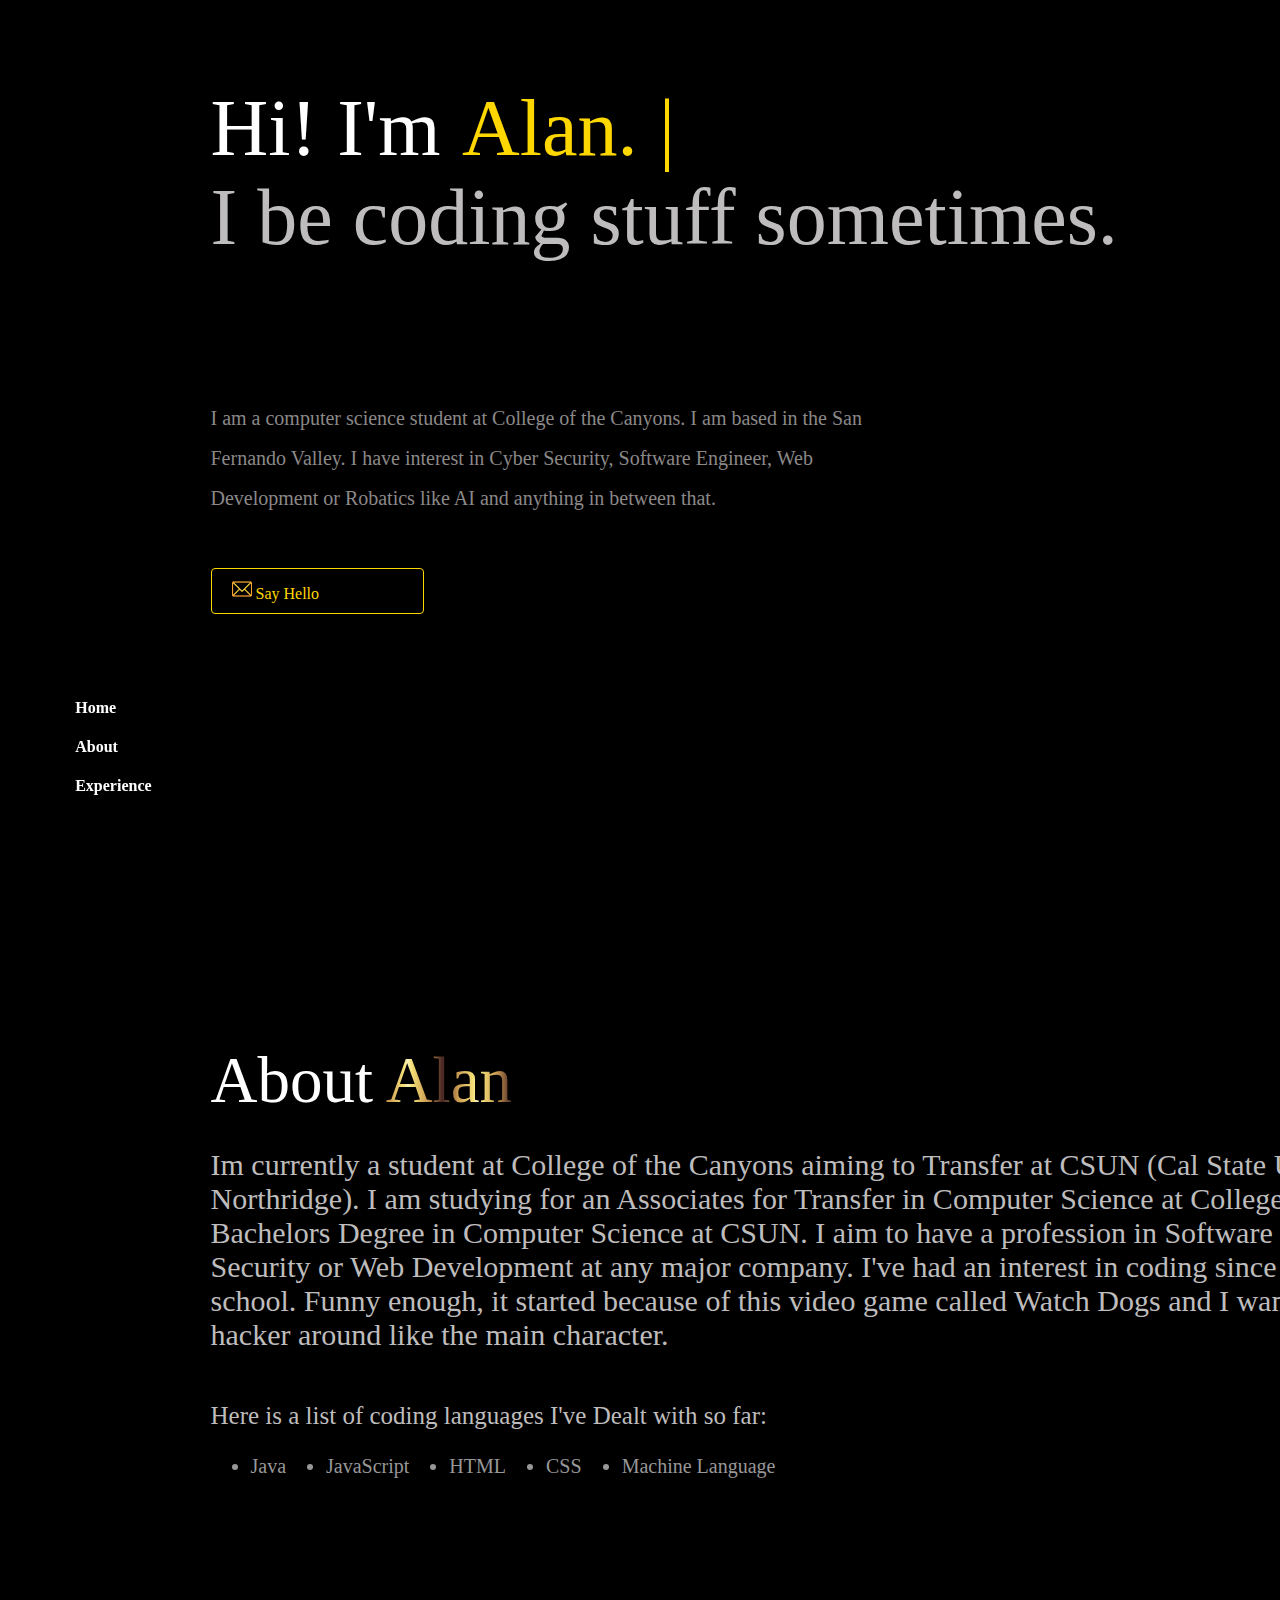
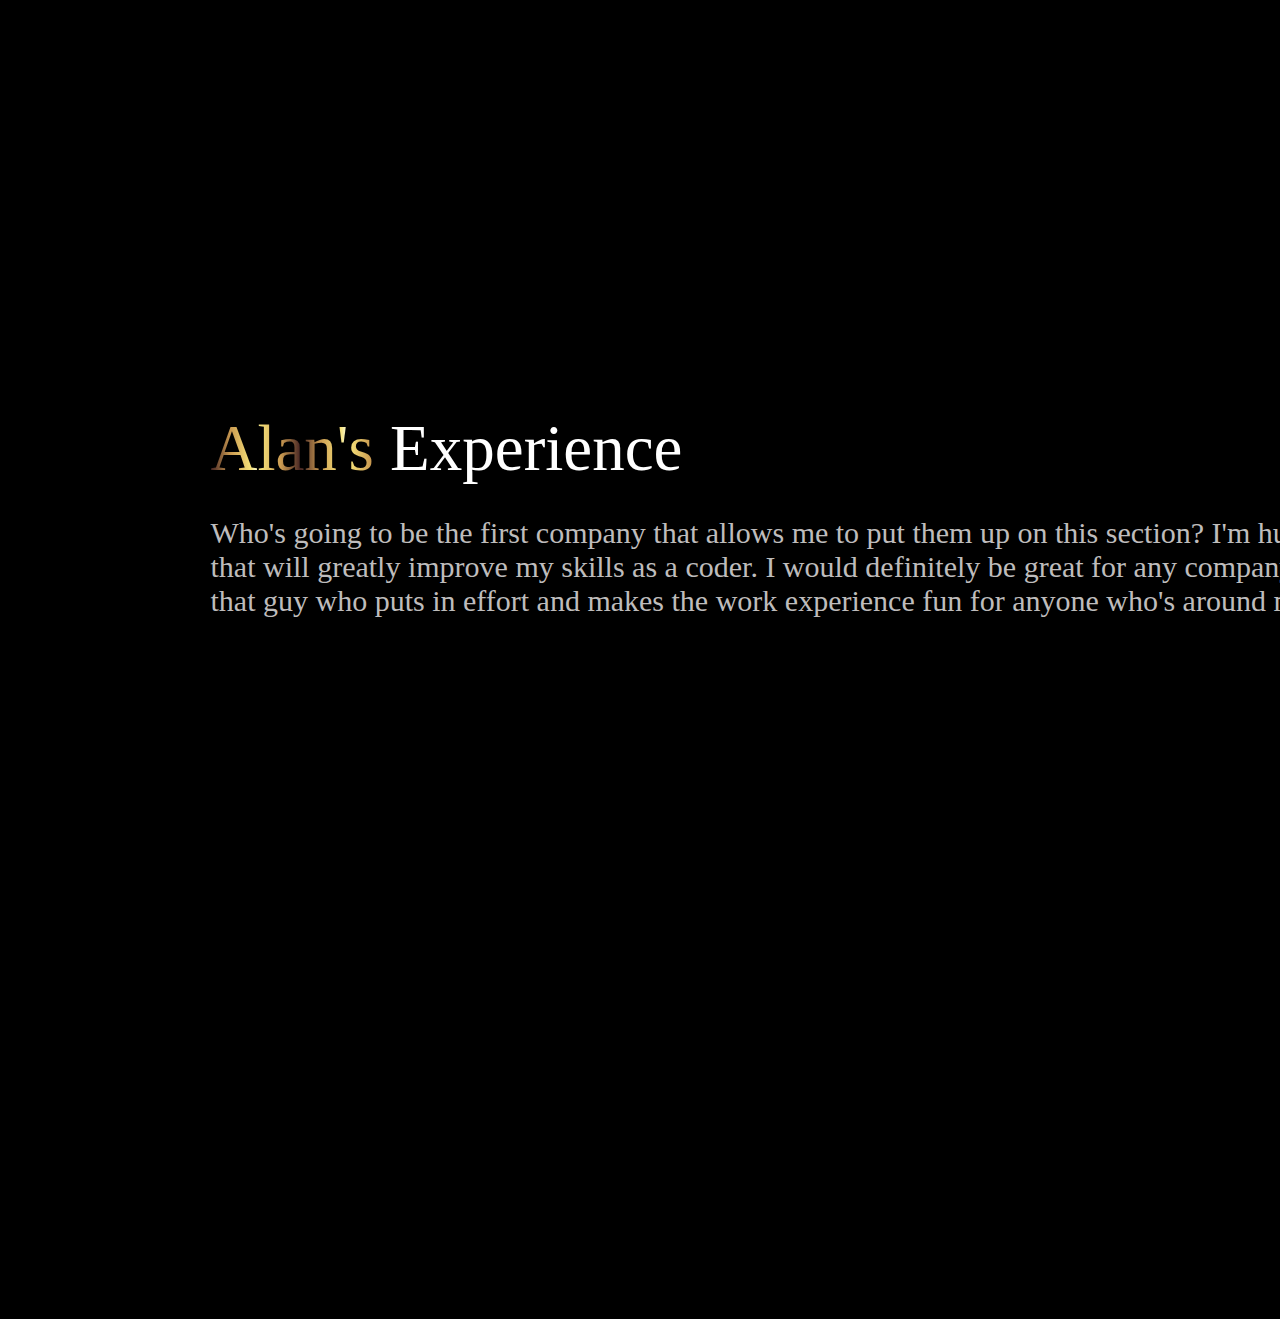
<file: index.html>
<!DOCTYPE html>
<html>
    <head>
        <meta name="viewport" content="width=device-width,initial-scale=1">
        <link href="https://cdn.jsdelivr.net/npm/bootstrap@5.0.2/dist/css/bootstrap.min.css" rel="stylesheet" integrity="sha384-EVSTQN3/azprG1Anm3QDgpJLIm9Nao0Yz1ztcQTwFspd3yD65VohhpuuCOmLASjC" crossorigin="anonymous">
        <link href="Alan.css" rel="stylesheet">
        <link href="Nav.css" rel="stylesheet">
        <link href="About.css" rel="stylesheet">
        <link href="Experience.css" rel="stylesheet">
    </head>
    
    <title> Alan </title>

    <body>
       <!-- First page on the website-->
   
            <section class="WebsiteContent">
                        <section id="TitlePage">
                            <div class="introduction"> 
                            <span id="name"> Hi! I'm</span> <span class="Alan">Alan.</span>
                            <span class='Cursor Cursor--blinking'>|</span>

                            
                            </div>
                                <div class="about-me">
                                    <p class="me">I be coding stuff sometimes.</p>
                                </div>
                                <div id="me-summary">
                                    <p class="me-summary">
                                    I am a computer science student at College of the Canyons. I am based in the San Fernando Valley. I have interest in Cyber Security, Software Engineer, Web Development or Robatics like AI and anything in between that. 
                                </p>
                                </div>
                                <a class="contact-mail" href="mailto:alanruizz0207@gmail.com">
                                    <img src="email.png" class="email-image">
                                    Say Hello</a> 
                        </section>
                        <section id="about">
                            <div class="about-title">
                                <span>About</span><span class="about-alan wave"> Alan</span>
                            </div>
                            <p class="about-summary">
                                Im currently a student at College of the Canyons aiming to Transfer at CSUN (Cal State University of Northridge). 
                                I am studying for an Associates for Transfer in Computer Science at College of the Canyons and a Bachelors Degree in Computer Science at CSUN. 
                                I aim to have a profession in Software Engineering, Cyber Security or Web Development at any major company. 
                                I've had an interest in coding since I was in middle school. Funny enough, it started because of this video game called Watch Dogs
                                and I wanted to be the best hacker around like the main character.
                            </p>
                            <p class="about-langs">
                                Here is a list of coding languages I've Dealt with so far:
                                <ul class="langs">
                                    <li>
                                    Java
                                </li>
                                <li>
                                    JavaScript
                                </li>
                                <li>
                                    HTML
                                </li>
                                <li>
                                    CSS
                                </li>
                                <li>
                                    Machine Language
                                </li>
                                </ul>
                                
                            </p>

                        </section>
                        <section id="Experience">
                            <div class="Experience-title">
                                <span class="Alans">Alan's </span><span class="Experience">Experience</span>
                            </div>
                            <div id="Experience-summary ">
                                <p class="Experience-summary">
                                    Who's going to be the first company that allows me to put them up on this section? I'm hungry for <b>Experience</b>
                                    that will greatly improve my skills as a coder. I would definitely be great for any company to pick me up. 
                                    I'm that guy who puts in effort and makes the work experience fun for anyone who's around me. 
                                </p>
                            </div>

                        </section>
                            <section class="nav">
                                <div class="nav-links">
                                    <a href="#TitlePage" class="Home-link">Home</a>
                                <a href="#about" class="about-link">About</a>
                                <a href="#Experience" class="Experience-link">Experience</a>
                                </div>
                                
                            </section>
            </section> 
        
    </body>
</html>
</file>
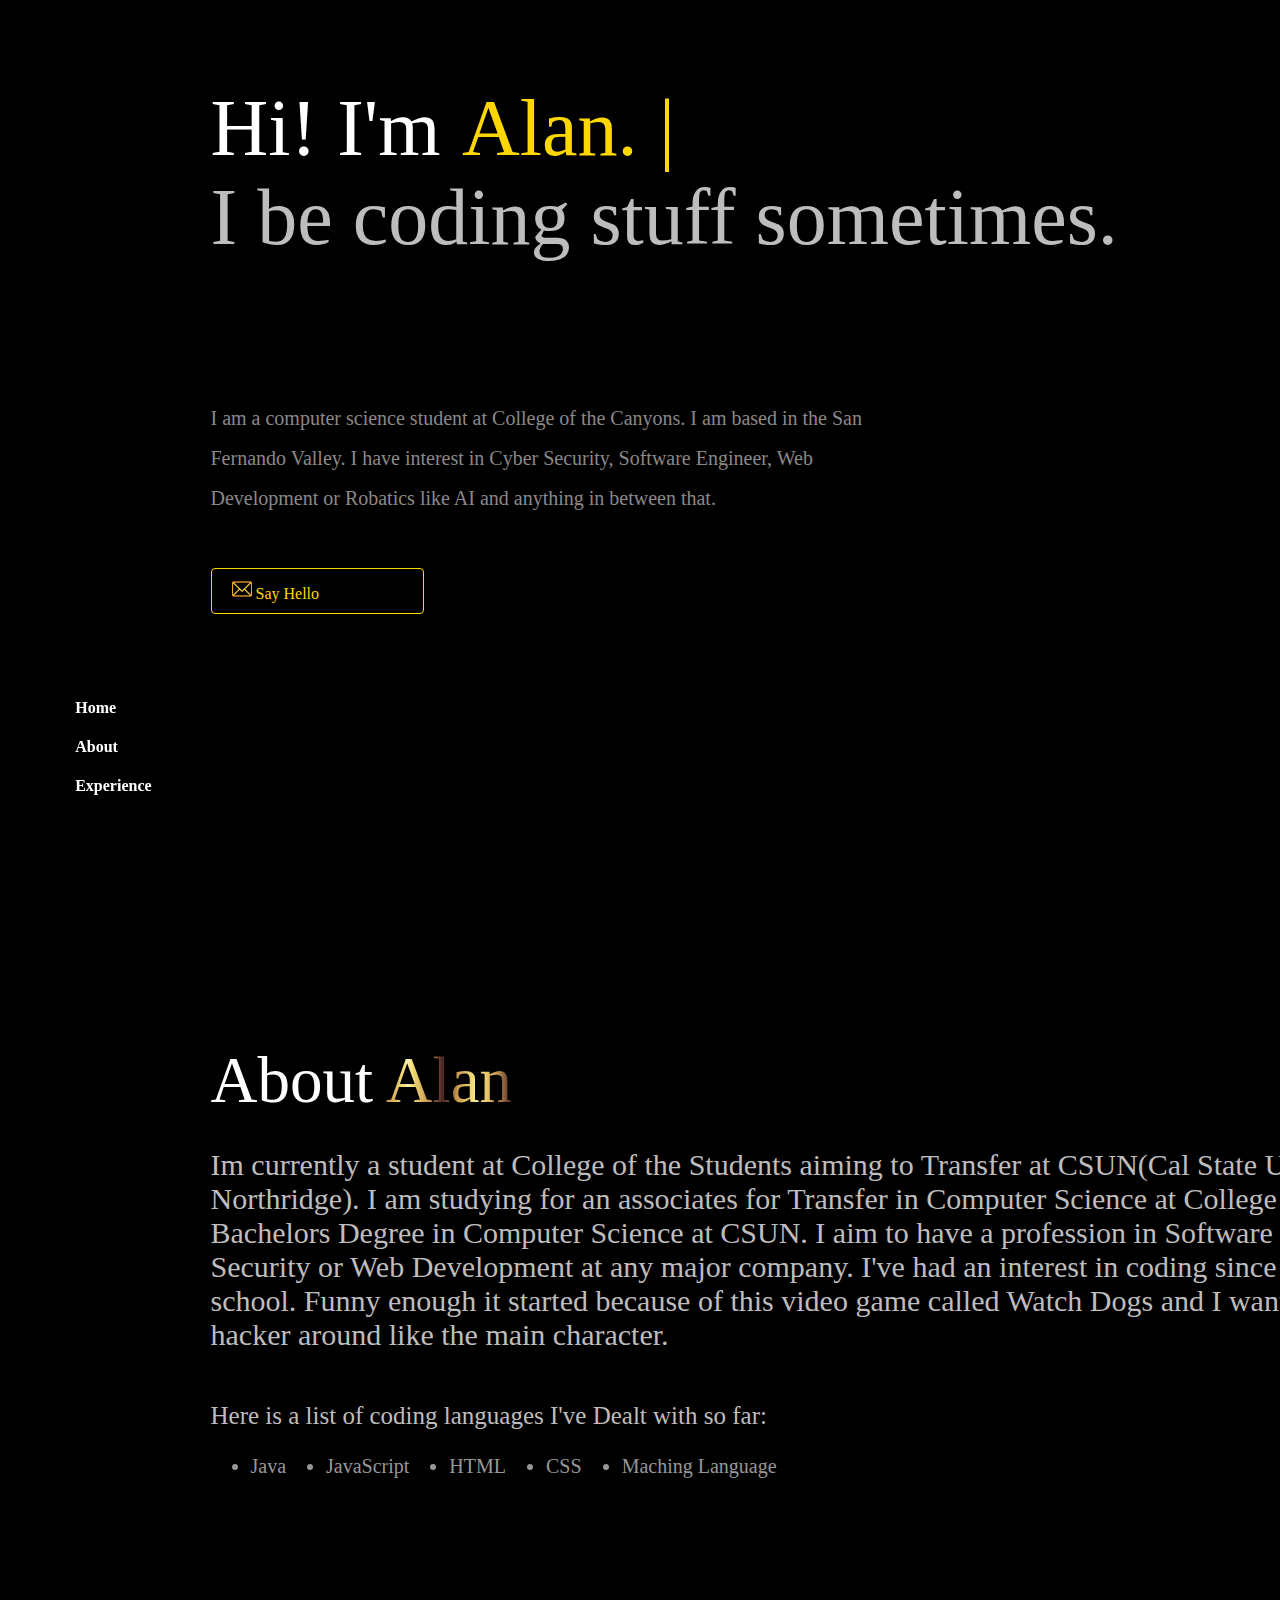
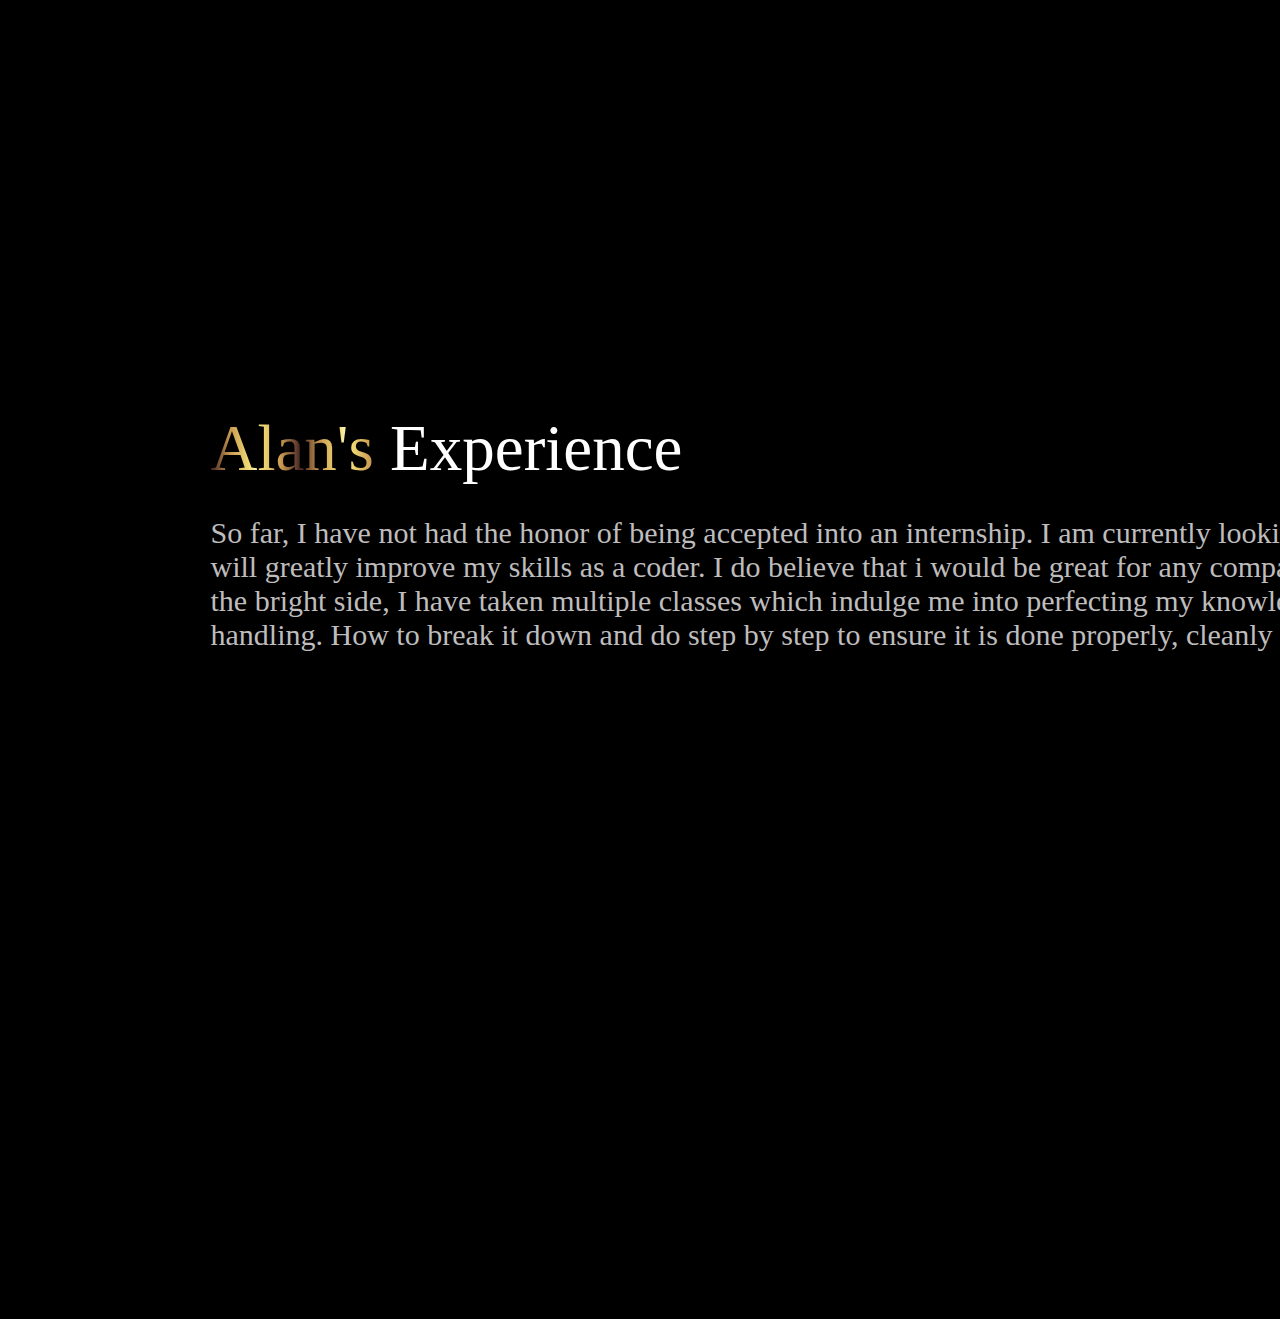
<file: Alan.html>
<!DOCTYPE html>
<html>
    <head>
        <meta name="viewport" content="width=device-width,initial-scale=1">
        <link href="https://cdn.jsdelivr.net/npm/bootstrap@5.0.2/dist/css/bootstrap.min.css" rel="stylesheet" integrity="sha384-EVSTQN3/azprG1Anm3QDgpJLIm9Nao0Yz1ztcQTwFspd3yD65VohhpuuCOmLASjC" crossorigin="anonymous">
        <link href="Alan.css" rel="stylesheet">
        <link href="Nav.css" rel="stylesheet">
        <link href="About.css" rel="stylesheet">
        <link href="Experience.css" rel="stylesheet">
    </head>

    <body>
       <!-- First page on the website-->
   
            <section class="WebsiteContent">
                        <section id="TitlePage">
                            <div class="introduction"> 
                            <span id="name"> Hi! I'm</span> <span class="Alan">Alan.</span>
                            <span class='Cursor Cursor--blinking'>|</span>

                            
                            </div>
                                <div class="about-me">
                                    <p class="me">I be coding stuff sometimes.</p>
                                </div>
                                <div id="me-summary">
                                    <p class="me-summary">
                                    I am a computer science student at College of the Canyons. I am based in the San Fernando Valley. I have interest in Cyber Security, Software Engineer, Web Development or Robatics like AI and anything in between that. 
                                </p>
                                </div>
                                <a class="contact-mail" href="mailto:alanruizz0207@gmail.com">
                                    <img src="email.png" class="email-image">
                                    Say Hello</a> 
                        </section>
                        <section id="about">
                            <div class="about-title">
                                <span>About</span><span class="about-alan wave"> Alan</span>
                            </div>
                            <p class="about-summary">
                                Im currently a student at College of the Students aiming to Transfer at CSUN(Cal State University of Northridge). 
                                I am studying for an associates for Transfer in Computer Science at College of the Canyons and a Bachelors Degree in Computer Science at CSUN. 
                                I aim to have a profession in Software Engineering, Cyber Security or Web Development at any major company. 
                                I've had an interest in coding since I was in middle school. Funny enough it started because of this video game called Watch Dogs
                                and I wanted to be the best hacker around like the main character.
                            </p>
                            <p class="about-langs">
                                Here is a list of coding languages I've Dealt with so far:
                                <ul class="langs">
                                    <li>
                                    Java
                                </li>
                                <li>
                                    JavaScript
                                </li>
                                <li>
                                    HTML
                                </li>
                                <li>
                                    CSS
                                </li>
                                <li>
                                    Maching Language
                                </li>
                                </ul>
                                
                            </p>

                        </section>
                        <section id="Experience">
                            <div class="Experience-title">
                                <span class="Alans">Alan's </span><span class="Experience">Experience</span>
                            </div>
                            <div id="Experience-summary ">
                                <p class="Experience-summary">
                                    So far, I have not had the honor of being accepted into an internship. I am currently looking for Experience
                                    that will greatly improve my skills as a coder. I do believe that i would be great for any company to pick me up. 
                                    On the bright side, I have taken multiple classes which indulge me into perfecting my knowledge on project handling. 
                                    How to break it down and do step by step to ensure it is done properly, cleanly and smoothly. 
                                </p>
                            </div>

                        </section>
                            <section class="nav">
                                <div class="nav-links">
                                    <a href="#TitlePage" class="Home-link">Home</a>
                                <a href="#about" class="about-link">About</a>
                                <a href="#Experience" class="Experience-link">Experience</a>
                                </div>
                                
                            </section>
            </section> 
        
    </body>
</html>
</file>
<file: Alan.css>
/*this is the css code fot the .TitlePage section*/

body{
    background-image:url();
    background-color: black;
    width:max-content;
    overflow-x: hidden;
    
}

#TitlePage{
     padding-top: 5%;
     padding-left: 15%;
    display: flex;
    flex-direction: column;
    min-height: 100vh;
 }

.Alan{
    font-size: 80px;
    color: gold;
}


#name{
    font-size: 80px;
    color:white;
    
}



.introduction{
    position: relative;
    margin: 0;
    width: 80%;
    font-size: 86px; 
    height: 86px;
}


.Cursor, .Cursor--blinking{
    color: gold;
    font-size: 80px;
    opacity: 1;
     animation: blink 1s linear infinite;
}

@keyframes blink {
    0% {
      opacity: 1; }
    50% {
      opacity: 0; }
    100% {
      opacity: 1; 
    }
 }

 .about-me{
     margin: 0;
     width: 80%;
     font-size: 80px;
     color: rgb(190, 188, 188);
     
 }

 .me{
    margin-top: 10px;
     width: 200%;
     height: 86px;
     
 }

 #me-summary{
     margin-top: 40px;
     width: 80%;
 }

 .me-summary{
     color: rgb(139, 136, 136);
     width: 700px; 
     font-size: 20px;
     line-height: 40px;
 }
 .contact-mail{
     border: 1px solid gold;
     border-radius: 4px;
     padding: 10px 20px;
     color: gold;
     text-decoration: none;
     width: 19vh;
     margin-top: 30px;
     
 }
 
 .contact-mail:hover{
     color: rgb(170, 170, 170);
     background-color: rgba(153, 150, 150, 0.329);
 }
 .email-image{
     width: 20px;
     height: 20px;
 }
 .email-image:hover{
    color: rgb(170, 170, 170); 
 }

@media only screen and (max-width:700px){
    #TitlePage{
        text-align: center;
        padding: 0px;
        margin: 0;
    }
   .introduction{
       position: relative;
       width: 699px;
        text-align: center;
        margin: 0;
        height: unset;
        padding-top: 50px;
   }
   #name{
        font-size: 75px;
        margin: unset;
        text-align: center;

   }
   .Alan{
       font-size: 75px;
       margin: unset;
       
   }
   .about-me{
       font-size: 35px;
       width: 699px;
       text-align: center;
       align-items: center;
   }
   .me{
       width: unset;
       padding-top: 30px;
   }
   #me-summary{
       margin: 0;
       text-align: center;
       font-size: 30px;
       width: 699px;
   }
   .me-summary{
       font-size: 30px;
       line-height: 50px;
       width: unset;
       padding-right: 10px;
       padding-left: 50px;
       padding-right: 50px;

   }
   .contact-mail{
    align-self: center;
       
   }
}
</file>
<file: Nav.css>
.nav{
    display: flex;
  flex-direction: column;
  align-items: flex-start;
  position: fixed;
  right: auto;
  padding-left: 5%;
  bottom: 10%;
    
}
.nav-links{
    display: flex;
    flex-direction: column;
    text-align: left;
    letter-spacing: 0;
    line-height: 4vh;
    font-size: 16px;
    padding: .2em;
    font-weight: 700; 
}

a{
    color: white;
    text-decoration: none;  
}

.Home-link{
    width: 49px;
}

.about-link{
    width: 50px;
}

.Home-link::after{
    content: '';
    width: 0%;
    height: 3px;
    background: white;
    display: block;
    transition: 1s;
}
.Home-link:hover::after{
    width: 100%;
    color: gold;
}

.Home-link:hover{
    color: gold;
}

.about-link::after{
    content: '';
    width: 0%;
    height: 3px;
    background: white;
    display: block;
    transition: 1s;
}
.about-link:hover::after{
    width: 100%;
    color: gold;
}

.about-link:hover{
    color: gold;
}

.Experience-link::after{
    content: '';
    width: 0%;
    height: 3px;
    background: white;
    display: block;
    transition: 1s;
}
.Experience-link:hover::after{
    width: 100%;
    color: gold;
}

.Experience-link:hover{
    color: gold;
}

@media only screen and (max-width: 700px){

    .nav{
        display: none;
    }
}
</file>
<file: About.css>
#about{
    padding-top: 5%;
    padding-left: 15%;
   display: flex;
   flex-direction: column;
   min-height: 100vh;
}

.about-title{
    color: white;
    width: 400px;
    font-size: 65px;
    overflow: hidden;
}
.about-alan{
    width: 800px;
    height: 100px;
    background: linear-gradient(
        to left,
        #462523 0,
        #cb9b51 22%, 
        #f6e27a 45%,
        #f6f2c0 50%,
        #f6e27a 55%,
        #cb9b51 78%,
        #462523 100%
    );
    color: transparent;
    background-size: 50% 100%;
    -webkit-background-clip: text;
    -webkit-animation: alan 4s linear infinite;
    -moz-animation: alan 4s linear infinite;
    animation: alan 4s linear infinite;   
}

@keyframes alan {
    0%{background-position:100% 0%}
    100%{background-position:0% 100%}
    
}

.about-summary{
    color: rgb(190, 188, 188);
    margin-top: 30px;
    width: 150vh;
    font-size: 30px;
}

.about-langs{
    color: rgb(190, 188, 188);
    font-size: 25px;
    margin-top: 20px;
}
.langs{
    color: rgb(151, 151, 151);
    margin: 0px;
    display: inherit;
    
}
li{
    margin-right: 40px;
    font-size: 20px;
}
li:hover{
    color: #f6e27a;
}

@media only screen and (max-width: 700px){
    #about{
        padding-left: 0;
        position: relative;
        width: 699px;
        text-align: center;
        margin: 0px;
        height: unset;
        padding-top: 50px;
    }
    .about-title{
        align-self: center;
    }
    .about-summary{
        width: unset;
        padding-left: 5%;
        padding-right: 5%;
    }
    .about-langs{
        text-align: center;
    }
    .langs{
        width: unset;
        padding-left: 12%;
    }
}
</file>
<file: Experience.css>
#Experience{
    padding-top: 5%;
    padding-left: 15%;
   display: flex;
   flex-direction: column;
   min-height: 100vh;
}

.Experience-title{
    color: white;
    font-size: 65px;
}

.Alans{
    width: 800px;
    height: 100px;
    background: linear-gradient(
        to left,
        #462523 0,
        #cb9b51 22%, 
        #f6e27a 45%,
        #f6f2c0 50%,
        #f6e27a 55%,
        #cb9b51 78%,
        #462523 100%
    );
    color: transparent;
    background-size: 50% 100%;
    -webkit-background-clip: text;
    -webkit-animation: alan 4s linear infinite;
    -moz-animation: alan 4s linear infinite;
    animation: alan 4s linear infinite;   
}

@keyframes alan {
    0%{background-position:100% 0%}
    100%{background-position:0% 100%}
    
}

.Experience-summary{
    color: rgb(190, 188, 188);
    margin-top: 30px;
    width: 150vh;
    font-size: 30px;
}

@media only screen and (max-width: 700px){
    #Experience{
        padding-left: 0;
        position: relative;
        width: 699px;
        text-align: center;
        margin: 0px;
        height: unset;
        padding-top: 50px;
    }

    .Experience-summary{
        width: unset;
        align-self: center;
        padding-left: 5%;
        padding-right: 5%;
    }

}
</file>
